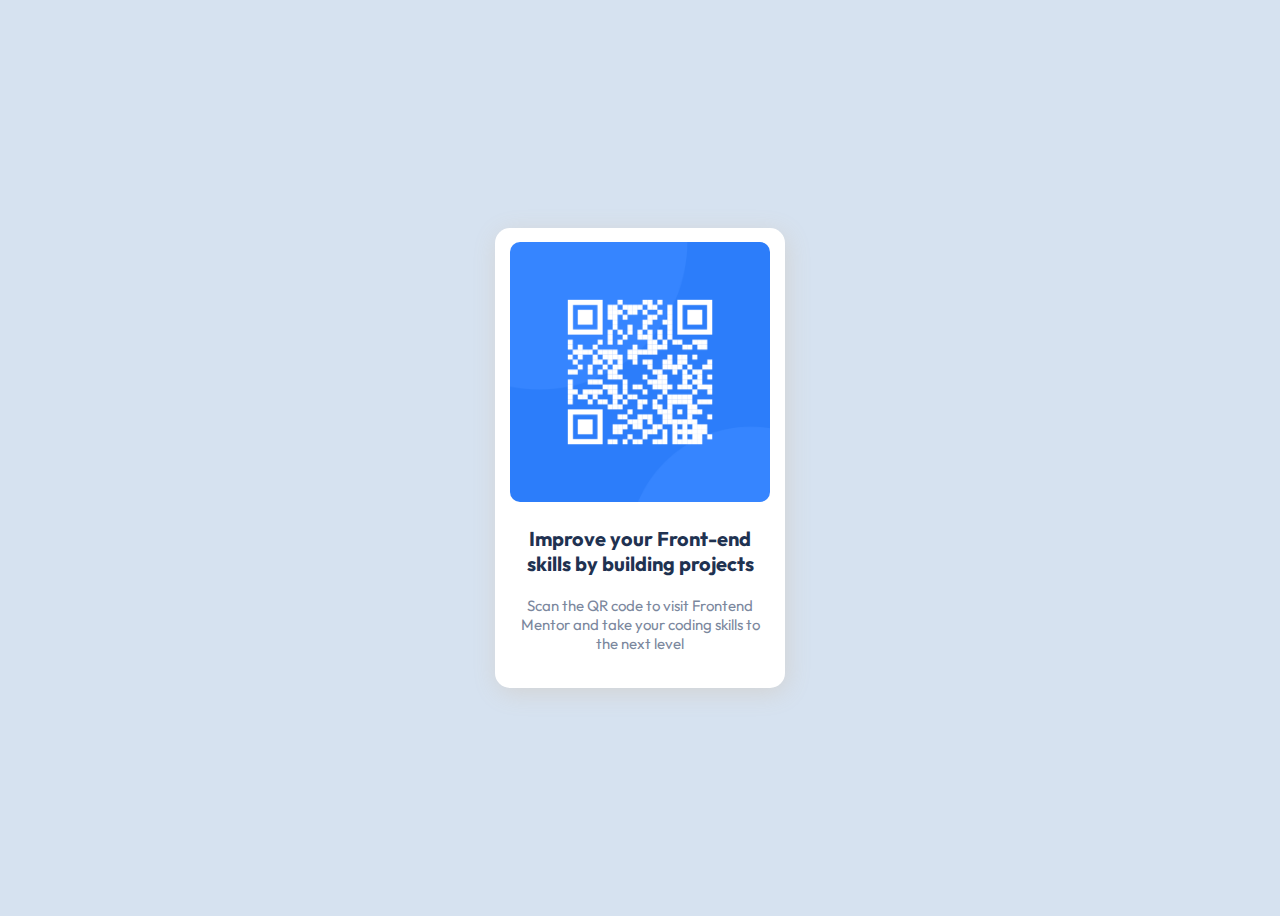
<file: index.html>
<!DOCTYPE html>
<html lang="en">

<head>
  <meta charset="UTF-8">
  <meta name="viewport" content="width=device-width, initial-scale=1.0">
  <link rel="icon" type="image/png" sizes="32x32" href="/QR-code-component/images/favicon-32x32.png">
  <link rel="shortcut icon" href="/images/favicon-32x32.png" type="image/x-icon">
  <link rel="stylesheet" href="style.css">
  <title>Frontend Mentor | QR code component</title>
</head>

<body>
  <main>
    <div class="attribution">
      <div class="center-box">
        <img src="/images/image-qr-code.png" alt="qr code" id="qrcode">
        <h3>Improve your Front-end skills by building projects</h3>
        <p>Scan the QR code to visit Frontend Mentor and take your coding skills to the next level</p>
      </div>
    </div>
  </main>
</body>

</html>
</file>
<file: style.css>
@import url("https://fonts.googleapis.com/css2?family=Outfit:wght@400;700&display=swap");

:root {
  font-family: Outfit, sans-serif;
}
body {
  background-color: hsl(212, 45%, 89%);
  font-family: Outfit;
  display: flex;
  justify-content: center;
  align-items: center;
  height: 100vh;
  text-align: center;
}

.attribution {
  display: flex;
  justify-content: center;
  align-items: center;
  background-color: rgb(255, 255, 255);
  border-radius: 15px;
  width: 250px;
  height: 420px;
  padding: 20px;
  box-shadow: 2px 5px 25px lightgrey;
}
#qrcode {
  width: 260px;
  border-radius: 10px;
  margin-top: 27px;
}

h3 {
  background-color: white;
  color: hsl(218, 44%, 22%);
  font-size: 20px;
}

p {
  background-color: white;
  color: hsl(220, 15%, 55%);
  font-size: 15px;
  margin-bottom: 3rem;
}
</file>
